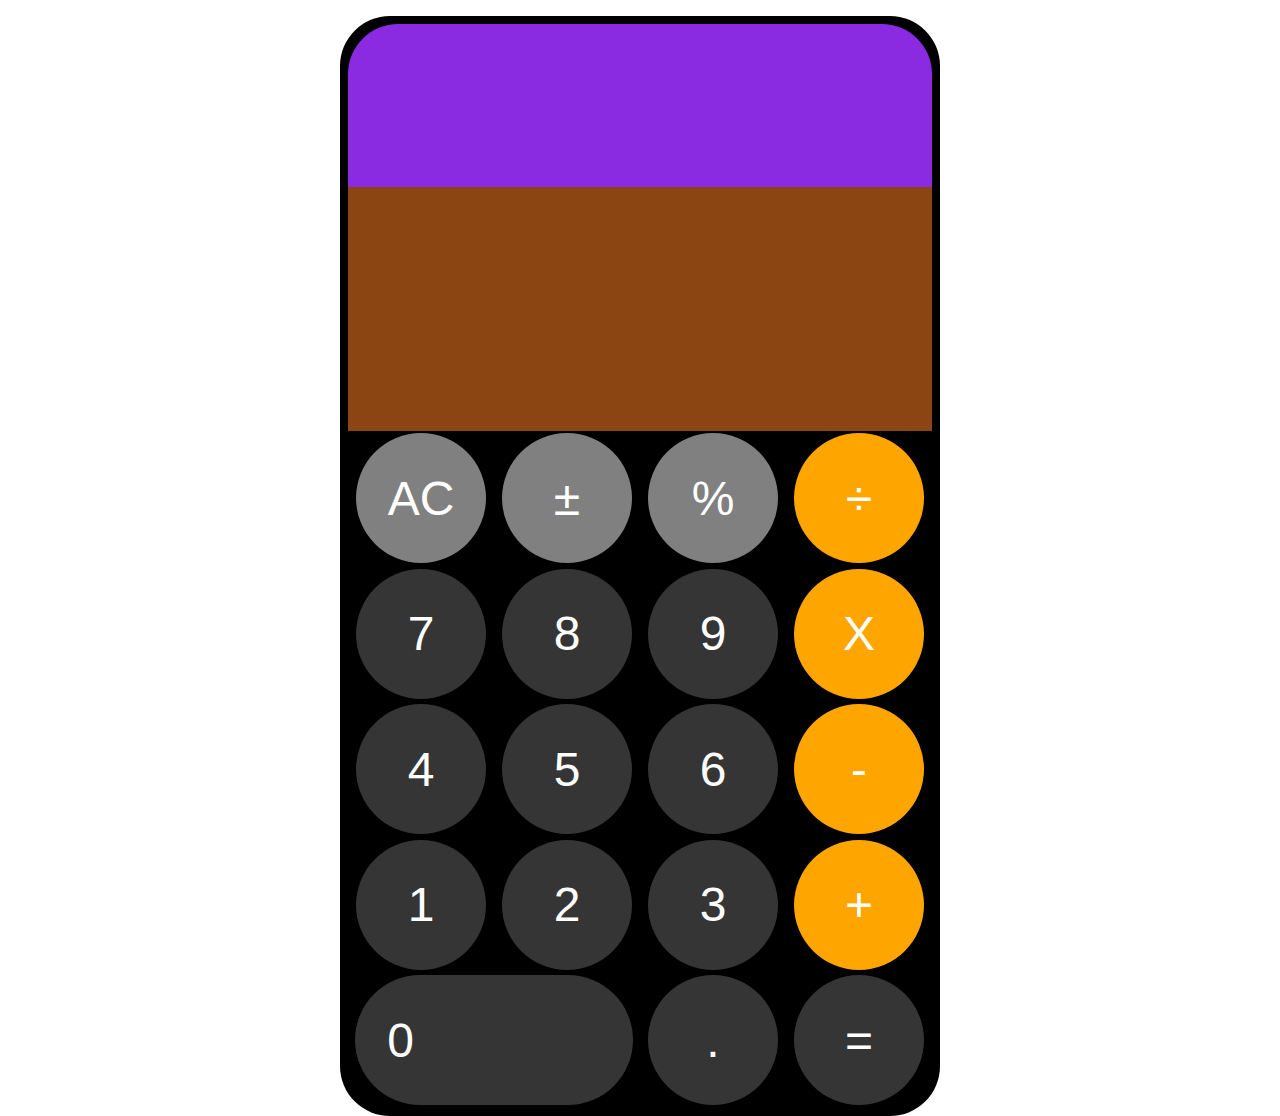
<file: Calculator Layout With grid/index.html>
<!DOCTYPE html>
<html lang="en">
  <head>
    <meta charset="UTF-8" />
    <meta http-equiv="X-UA-Compatible" content="IE=edge" />
    <meta name="viewport" content="width=device-width, initial-scale=1.0" />
    <link rel="stylesheet" href="style.css" />
    
    <title>Calculator</title>
            <!-- <input class="screen" type="text" name="screen" /> -->    
  </head>
  <body>
   
    <div class="container">
      <div class="small display"></div>
      <div class="big display"></div>
      <div class="divs button  AC">AC</div>
      <div class="divs button operand">±</div>
      <div class="divs button operand">%</div>
      <div class="divs button operand">÷</div>
      <div class="divs button number">7</div>
      <div class="divs button number">8</div>
      <div class="divs button number">9</div>
      <div class="divs button operand">X</div>
      <div class="divs button number">4</div>
      <div class="divs button number">5</div>
      <div class="divs button number">6</div>
      <div class="divs button operand">-</div>
      <div class="divs button number">1</div>
      <div class="divs button number">2</div>
      <div class="divs button number">3</div>
      <div class="divs button operand">+</div>
      <div class="divs button number zero"><p>0</p></div>
      <div class="divs button point">.</div>
      <div class="divs button operand calculate">=</div>
    </div>
    <script src="app.js"></script>
  </body>
</html>
</file>
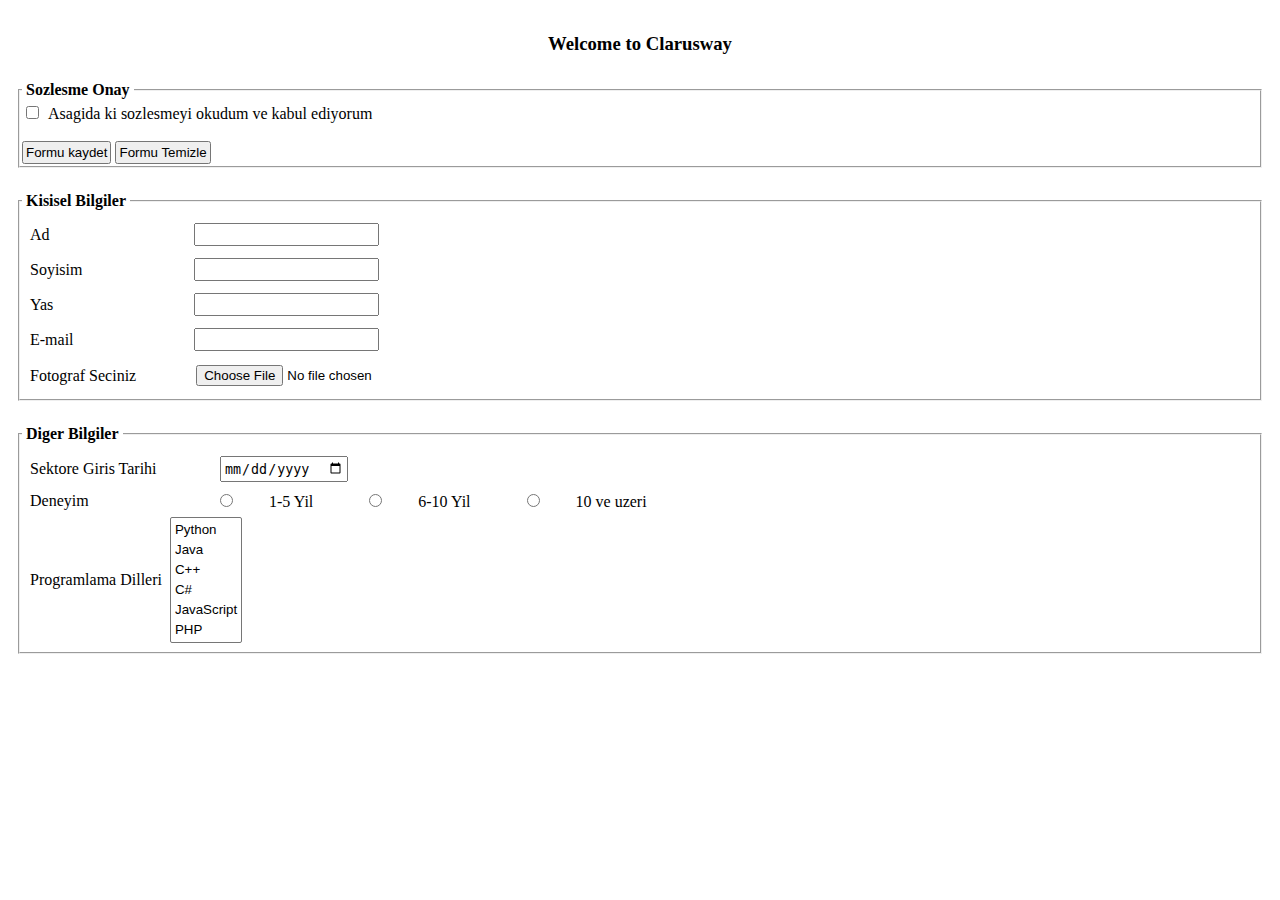
<file: Form/Index.html>
<!DOCTYPE html>
<html lang="en">
  <head>
    <meta charset="UTF-8" />
    <meta http-equiv="X-UA-Compatible" content="IE=edge" />
    <meta name="viewport" content="width=device-width, initial-scale=1.0" />
    <style>
      * {
        /* border: 1px solid red; */
        padding: 2px;
      }
      .fieldset input {
        margin: 3px;
        margin-left: 50px;
        margin-right: 30px;
      }
      h3 {
        text-align: center;
      }
    </style>
    <title>Document</title>
  </head>
  <body>
    <h3>Welcome to Clarusway</h3>
    <form action="result.html" method="send">
      <div>
        <fieldset>
          <legend><strong>Sozlesme Onay</strong></legend>

          <input type="checkbox" name="onay" id="onay" required />
          <label for="onay"
            >Asagida ki sozlesmeyi okudum ve kabul ediyorum</label
          >
          <br /><br />

          <input type="submit" value="Formu kaydet" />
          <input type="reset" value="Formu Temizle" />
        </fieldset>
      </div>
      <br />
      <div>
        <fieldset class="fieldset">
          <legend><strong>Kisisel Bilgiler</strong></legend>

          <table>
            <tbody>
              <tr>
                <td><label for="ad">Ad</label></td>
                <td><input type="text" name="ad" id="ad" /></td>
              </tr>
              <tr>
                <td><label for="soyisim">Soyisim</label></td>
                <td><input type="text" name="soyisim" id="soyisim" /></td>
              </tr>
              <tr>
                <td><label for="yas">Yas</label></td>
                <td><input type="number" name="yas" id="yas" /></td>
              </tr>
              <tr>
                <td><label for="email">E-mail</label></td>
                <td><input type="email" name="email" id="email" /></td>
              </tr>
              <tr>
                <td><label for="foto">Fotograf Seciniz</label></td>
                <td><input type="file" name="foto" id="foto" /></td>
              </tr>
            </tbody>
          </table>
        </fieldset>
      </div>
      <br />
      <div>
        <fieldset class="fieldset">
          <legend><strong>Diger Bilgiler</strong></legend>

          <table>
            <tbody>
              <tr>
                <td><label for="baslangic">Sektore Giris Tarihi</label></td>
                <td><input type="date" name="baslangic" id="date" /></td>
              </tr>
              <tr>
                <td><label for="deneyim">Deneyim</label></td>
                <td>
                  <input type="radio" name="yil" id="" />
                  <label for="yil1">1-5 Yil</label>

                  <input type="radio" name="yil" id="" />
                  <label for="yil2">6-10 Yil</label>

                  <input type="radio" name="yil" id="" />
                  <label for="yil">10 ve uzeri</label>
                </td>
              </tr>
              <tr>
                <td><label for="dil">Programlama Dilleri</label></td>
                <td>
                  <select name="diller" id="dil" size="6" multiple>
                    <option value="Python">Python</option>
                    <option value="Java">Java</option>
                    <option value="C++">C++</option>
                    <option value="C#">C#</option>
                    <option value="JavaScript">JavaScript</option>
                    <option value="PHP">PHP</option>
                  </select>
                </td>
              </tr>
            </tbody>
          </table>
        </fieldset>
      </div>
    </form>
  </body>
</html>
</file>
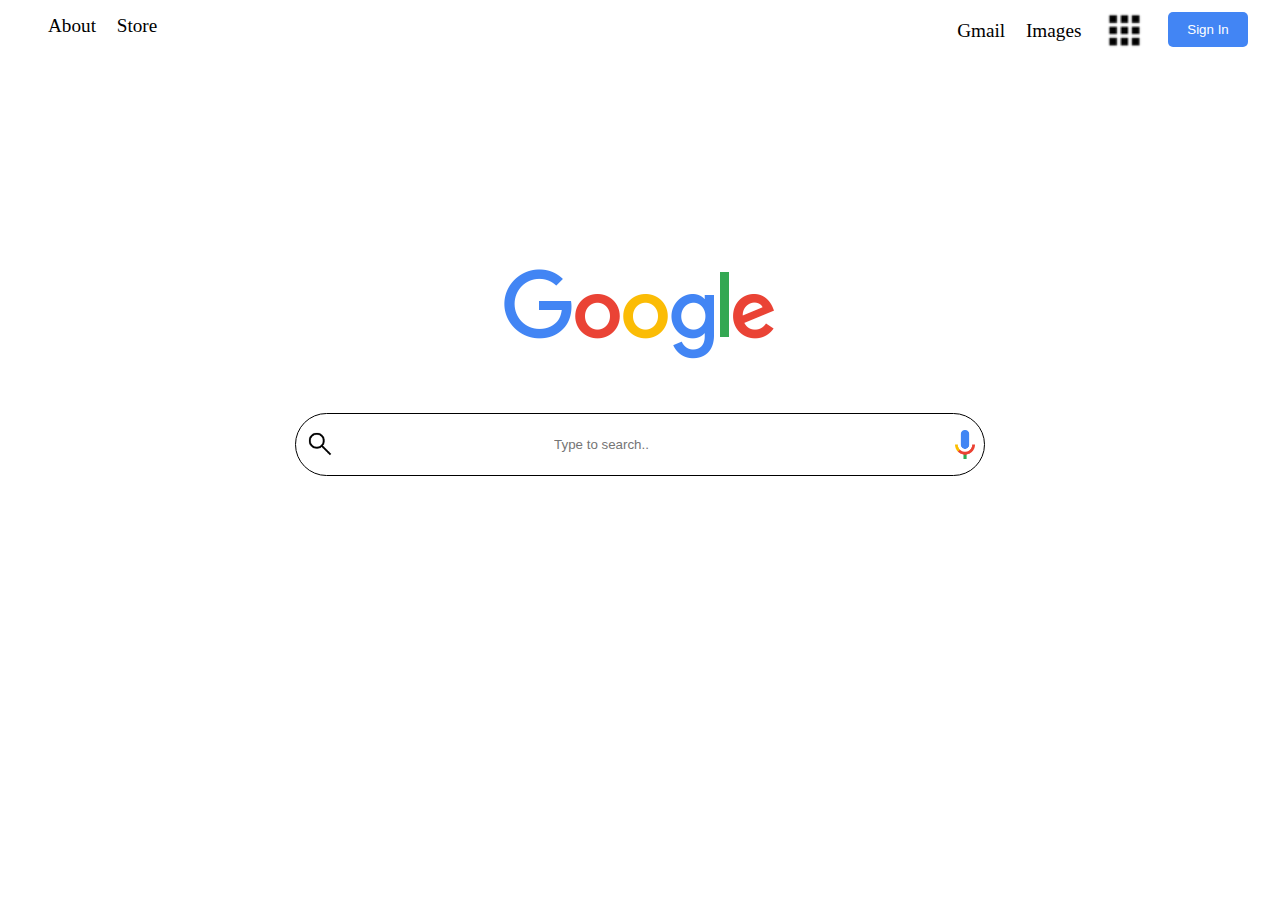
<file: Google/index.html>
<!DOCTYPE html>
<html lang="en">
  <head>
    <meta charset="UTF-8" />
    <meta http-equiv="X-UA-Compatible" content="IE=edge" />
    <meta name="viewport" content="width=device-width, initial-scale=1.0" />

    <title>Document</title>
    <style>
      body {
        margin: 0;
        padding: 0;
      }
      .container {
        width: 100%;
      }
      .clear {
        clear: both;
      }
      .navbar {
        width: 100%;
        margin: 0;
        font-size: 1.2rem;
      }

      .left-div {
        float: left;
      }

      .left-div ul li {
        margin-top: 7px;
      }

      .right-div {
        float: right;
      }
      .navbar ul li {
        display: inline-block;
        vertical-align: middle;
        padding: 0.5rem;
      }
      a {
        text-decoration: none;
        color: black;
      }
      ul {
        margin: 0;
      }
      ul li {
        display: inline;
      }
      .appIcon {
        vertical-align: middle;
        width: 45px;
      }
      .appIcon:hover {
        cursor: pointer;
      }
      .btnSignIn {
        width: 80px;
        height: 35px;
        margin-bottom: 3px;
        border: none;
        font-size: 1.8;
        font-weight: 500;
        color: white;
        background-color: #4285f4;
        margin-right: 1.5rem;

        border-radius: 5px;
      }
      .btnSignIn:hover {
        background-color: #85b4ff;
        cursor: pointer;
      }

      .main {
        margin-top: 13rem;
        text-align: center;
      }

      .googleLogo {
        display: block;
        margin-bottom: 10rem;
      }

      .searchInput {
        padding: 0.5rem 13rem;
        text-align: left;
        background-color: transparent;
        border: none;
        color: white;
        outline: none;
      }

      .micIcon {
        width: 20px;
        margin: 1rem 0 1rem 1rem;
        align-self: baseline;
      }

      .glassIcon {
        width: 30px;
        background-color: transparent;
        margin-right: 0.7rem;
      }

      .searchBar-div {
        display: flex;
        border: 1px solid black;
        border-radius: 50px;
        width: 43rem;
        margin: auto;
        justify-content: center;
        align-items: center;
        vertical-align: middle;
        margin-top: 3rem;
      }
    </style>
  </head>

  <body>
    <div class="container">
      <div class="navbar">
        <div class="left-div">
          <ul>
            <li><a href="#">About</a></li>
            <li><a href="#">Store</a></li>
          </ul>
        </div>
        <div class="right-div">
          <ul>
            <li><a href="#">Gmail</a></li>
            <li><a href="#">Images</a></li>
            <li><img class="appIcon" src="images/appicon.png" alt="" /></li>
            <li><button class="btnSignIn">Sign In</button></li>
          </ul>
        </div>
      </div>
      <div class="clear"></div>
      <div class="main">
        <img class="gooleLogo" src="images/googlelogo.png" alt="google-logo" />
        <div tabindex="1" class="searchBar-div">
          <img
            class="glassIcon"
            src="images/search_FILL0_wght400_GRAD0_opsz48.png"
            alt="Magnifying_glass_icon"
          />
          <input
            tabindex="2"
            class="searchInput"
            type="search"
            placeholder="Type to search.."
          />
          <img class="micIcon" src="images/google_microphone.png" alt="" />
        </div>
      </div>
    </div>
  </body>
</html>
</file>
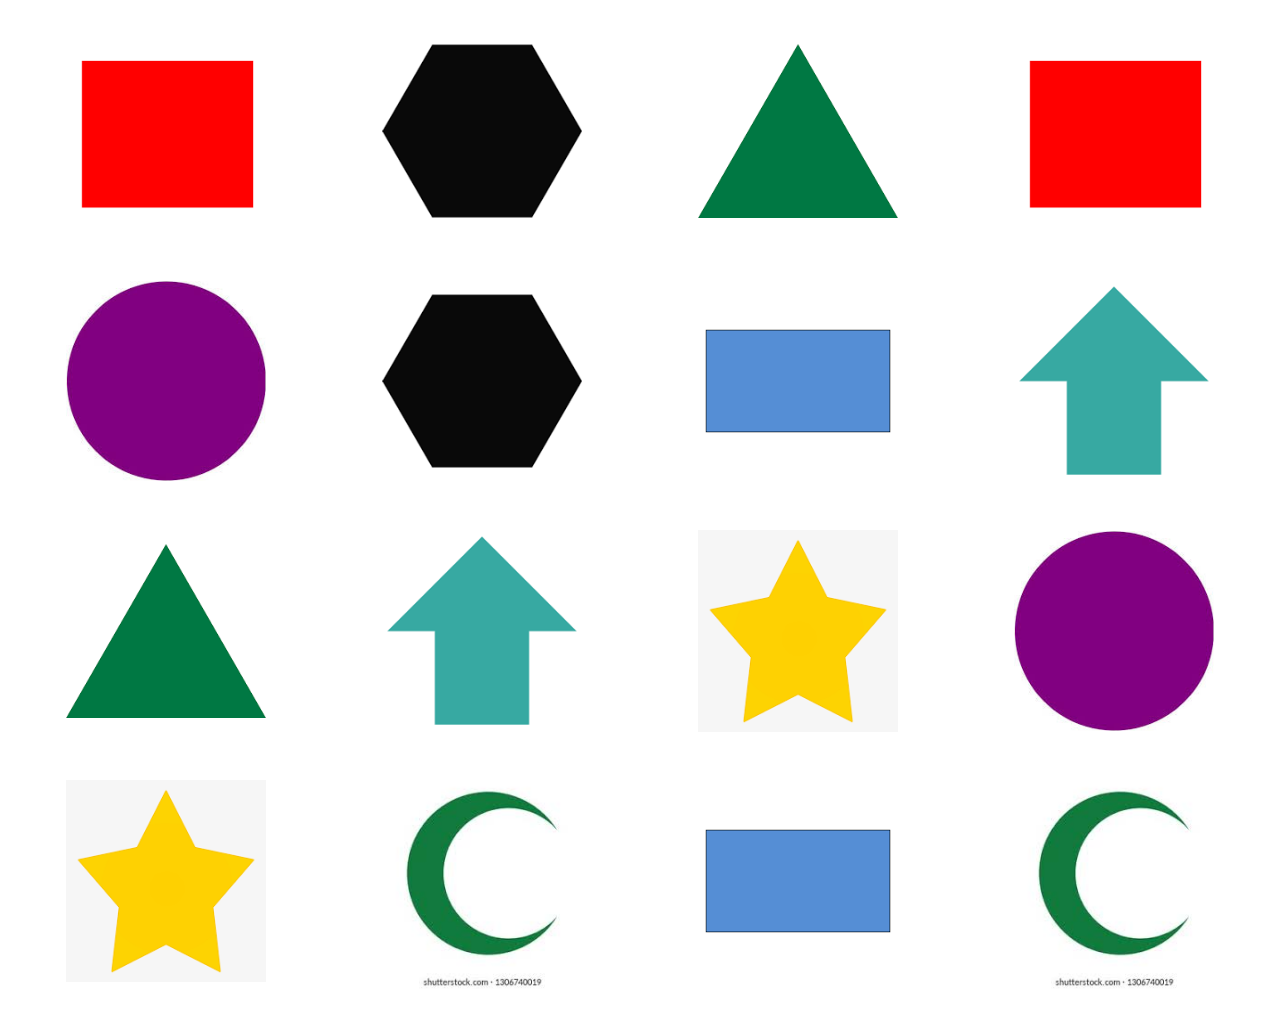
<file: Memory Game/index.html>
<!DOCTYPE html>
<html lang="en">
<head>
    <meta charset="UTF-8">
    <meta http-equiv="X-UA-Compatible" content="IE=edge">
    <meta name="viewport" content="width=device-width, initial-scale=1.0">
    <link rel="stylesheet" href="style.css">
    <title>Memory Test</title>
</head>
<body onload="renderImages()">
    <div class="container">
        <div class="box 1"><img src=""></div>
        <div class="box 2"><img src=""></div>
        <div class="box 3"><img src=""></div>
        <div class="box 4"><img src=""></div>
        <div class="box 5"><img src=""></div>
        <div class="box 6"><img src=""></div>
        <div class="box 7"><img src=""></div>
        <div class="box 8"><img src=""></div>
        <div class="box 9"><img src=""></div>
        <div class="box 10"><img src=""></div>
        <div class="box 11"><img src=""></div>
        <div class="box 12"><img src=""></div>
        <div class="box 13"><img src=""></div>
        <div class="box 14"><img src=""></div>
        <div class="box 15"><img src=""></div>
        <div class="box 16"><img src=""></div>
    </div>
</body>

<script src="app.js"></script>
</html>
</file>
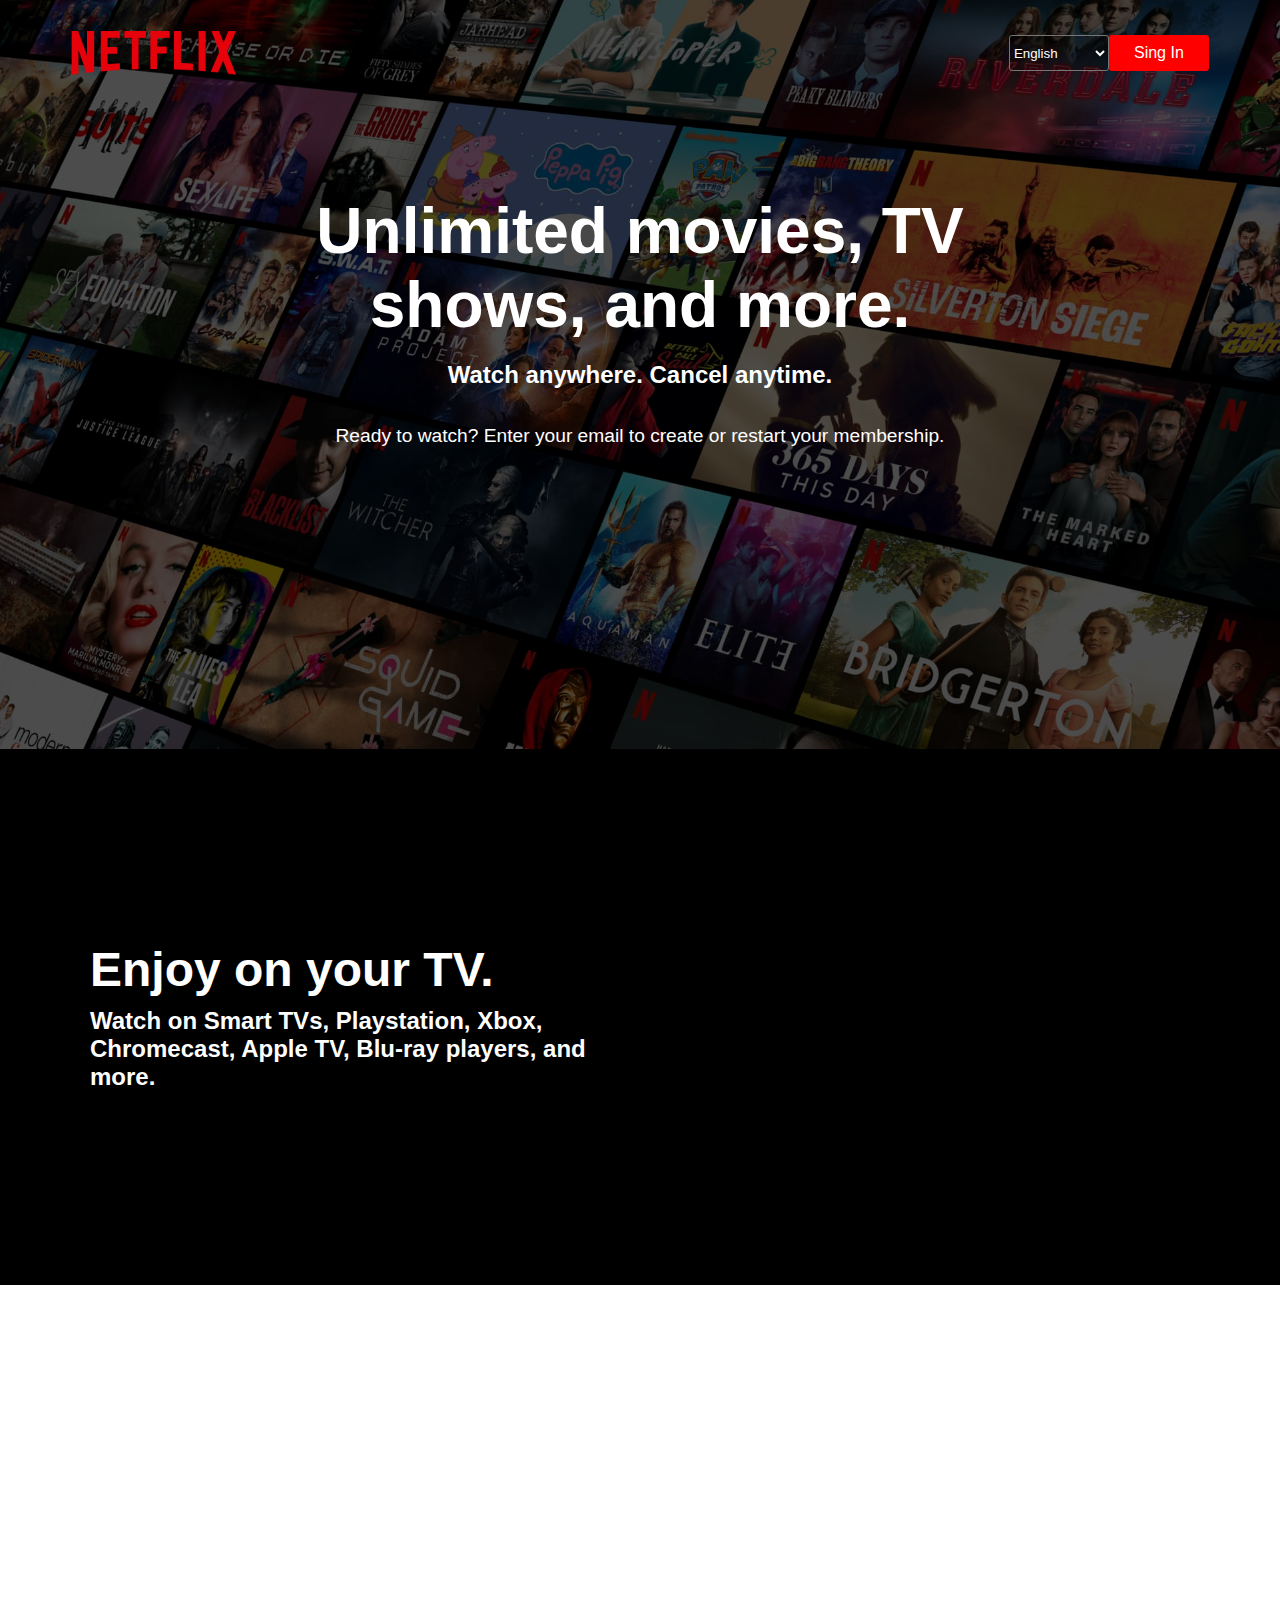
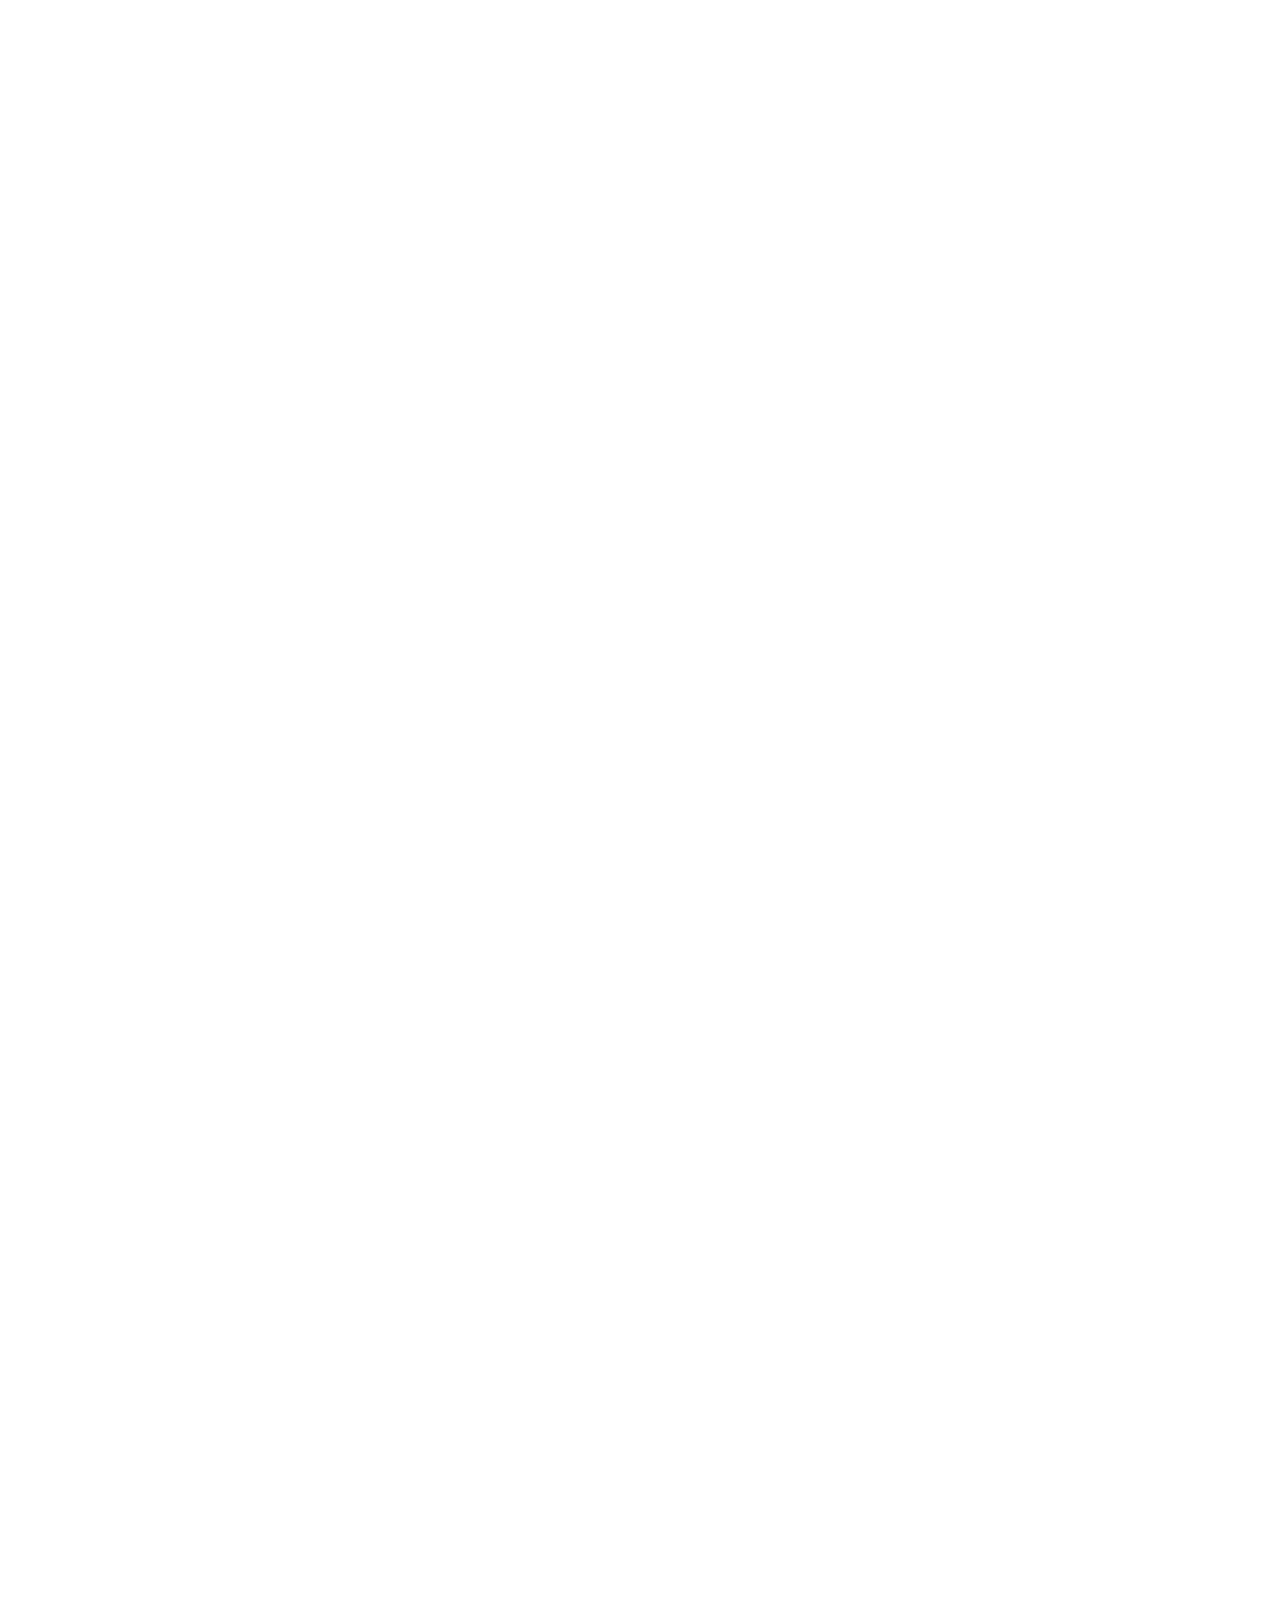
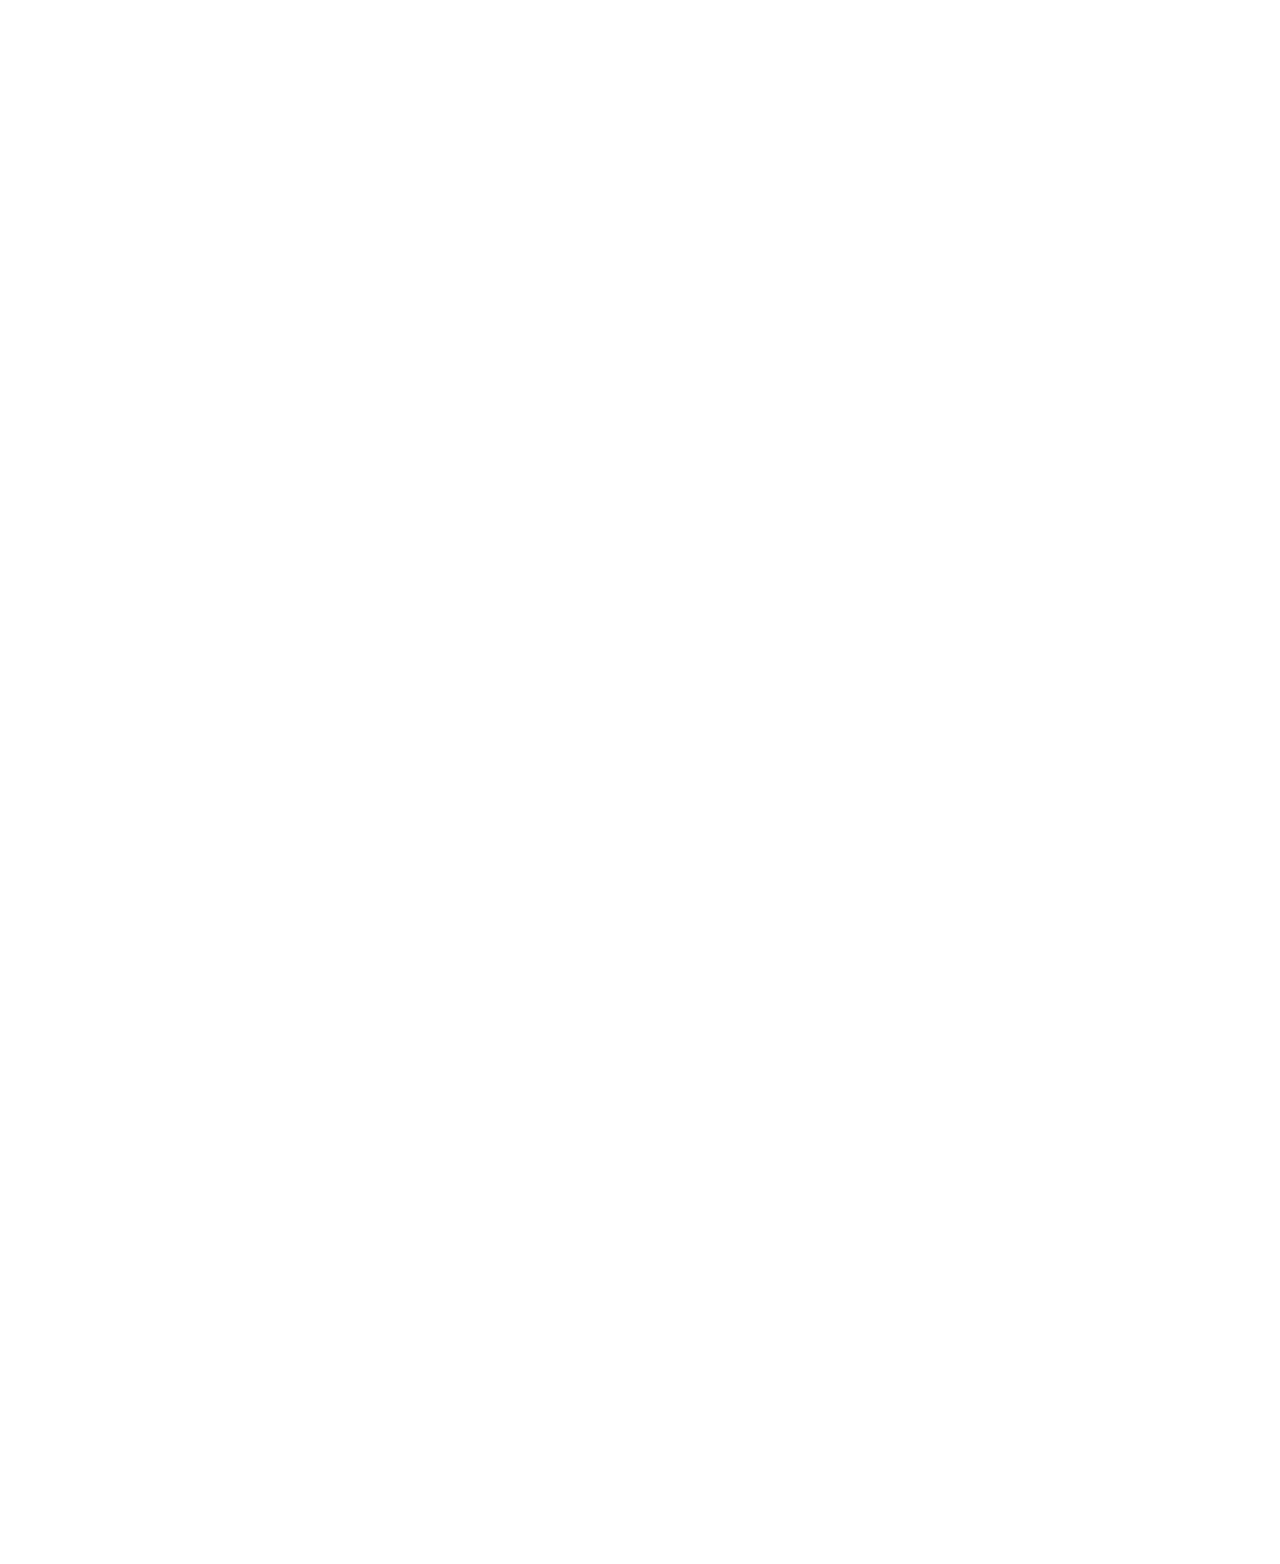
<file: Netflix Sign in Page/PositionsDeneme.html>
<!DOCTYPE html>
<html lang="en">
  <head>
    <meta charset="UTF-8" />
    <meta http-equiv="X-UA-Compatible" content="IE=edge" />
    <meta name="viewport" content="width=device-width, initial-scale=1.0" />
    <title>Document</title>
    <style>
      body {
        padding: 0;
        margin: 0;
      }
      .container {
        display: grid;
        height: 4764px;
        grid-template-rows: minmax(0, 0.28fr) 0.2fr 0.3fr 1fr;
        grid-template-columns: 1fr 3fr 10fr 3fr 1fr; 
      }
      .image {
        overflow: hidden;
        display: grid;
        grid-row-start: 1;
        grid-row-end: 1;
        z-index: -2;
        margin: 0;
      }
      .ingradient {
        grid-column-end: 6;
        display: grid;
        grid-row-start: 1;
        grid-row-end: 1;
        grid-column-start: 1;
        position: relative;
        background-color: rgba(0, 0, 0, 0.6);
      }
      .backgroundImg {
        width: 100%;
        display: grid;
        display: block;
        grid-row-start: 1;
        grid-column-end: 2;
        object-fit: cover;
        height: 100%;
      }
      .netLogo {
        display: grid;
        grid-row-start: 2;
        max-width: 165px;
      }
      .navbar {
        width: 100%;
        height: 100%;
        display: grid;
        grid-template-columns: 1fr 8fr 1fr 1fr;
        grid-template-rows: 0.3fr 1fr 10fr;
        grid-column-start: 2;
        grid-column-end: 5;
        grid-row-start: 1;
        grid-row-end: 1;
        justify-items: center;
        align-items: center;
        position: relative;
        z-index: 2;
      }
      .btnSignIn {
        height: 36px;
        width: 100px;
        border: none;
        border-radius: 3px;
        color: white;
        background-color: red;
        font-family: Netflix Sans ", " Helvetica Neue
          ", Helvetica, Arial, sans-serif";
        font-weight: 400;
        font-size: 16px;
        display: grid;
        grid-column-start: 4;
        display: grid;
        grid-row-start: 2;
      }
      .slctLang {
        height: 36px;
        width: 100px;
        display: grid;
        grid-column-start: 3;
        grid-row-start: 2;
        color: white;
        background-color: rgba(0, 0, 0, 0.2);
        border-radius: 3px;
      }
      .main-content {
        height: 100%;
        width: 100%;
        display: grid;
        grid-template-rows: 1fr 1fr 0.2fr 2fr;
        grid-column-start: 3;
        grid-column-end: 4;
        grid-row-start: 1;
        grid-row-end: 1;
        position: relative;
        z-index: 2;
      }
      .emailDiv {
        display: grid;
        width: 100%;
        height: 100%;
        grid-row-start: 4;
        grid-row-end: 5;
        grid-column-start: 1;
        grid-column-end: 2;
        grid-template-rows: 0.2fr 0.5fr 0.5fr;
        grid-template-rows: 1fr 1fr;
      }
      #email-h3 {
        color: white;
        font-family: "Netflix Sans", "Helvetica Neue", Helvetica, Arial,
          sans-serif;
        position: relative;
        font-size: 1.2rem;
        font-weight: 400;
        text-align: center;
        margin-top: 2rem;
        display: block;
      }

      #main-content-h1 {
        display: grid;
        grid-row-start: 2;
        display: block;
        position: absolute;
        color: white;
        font-size: 4em;
        text-align: center;
        font-family: "Netflix Sans", "Helvetica Neue", Helvetica, Arial,
          sans-serif;
        position: relative;
        margin: auto;
        width: 650px;
      }
      h2 {
        display: grid;
        grid-row-start: 3;
        display: block;
        position: absolute;
        color: white;
        position: relative;
        margin: auto;
        text-align: center;
        font-family: "Netflix Sans", "Helvetica Neue", Helvetica, Arial,
          sans-serif;
      }
      .story-card {
        height: 100%;
        width: 100%;
        display: grid;
        grid-template-columns: 1fr 1fr;
        grid-column-start: 1;
        grid-column-end: 6;
        grid-row-start: 2;
        grid-row-end: 3;
        background-color: black;
      }
      .story-card-text {
        display: grid;
        grid-template-columns: 1.5fr 2fr;
        grid-template-rows: 0.4fr 0.1fr 0.2fr 0.4fr;
        grid-column-start: 1;
        grid-column-end: 2;
      }

      .story-card-visuals {
        display: grid;
        grid-column-start: 2;
      }
      #story-card-h1 {
        display: grid;
        grid-column-start: 2;
        grid-row-start: 2;
        color: white;
        font-family: "Netflix Sans", "Helvetica Neue", Helvetica, Arial,
          sans-serif;
        font-size: 3em;
        font-weight: 700;
        text-align: center;
        justify-content: center;
        margin-top: 5em;
        padding: 0;
        display: inline;
        margin: 0;
        text-align: left;
      }
      #story-card-h2 {
        display: grid;
        grid-column-start: 2;
        grid-row-start: 3;
        text-align: left;
        width: 550px;
        padding: 0;
        margin: 0;
        padding-top: 10px;
      }
      
    </style>
  </head>
  <body>
    <div class="container">
      <div class="navbar">
        <img class="netLogo" src="Images/NetflixLogo.png" alt="" />
        <input class="btnSignIn" type="button" value="Sing In" />
        <select class="slctLang" name="Languages">
          <option value="Englis">English</option>
          <option value="German">German</option>
          <option value="Turkish">Turkish</option>
        </select>
      </div>

      <div class="main-content">
        <h1 id="main-content-h1">Unlimited movies, TV shows, and more.</h1>
        <h2>Watch anywhere. Cancel anytime.</h2>
        <div class="emailDiv">
          <h3 id="email-h3">Ready to watch? Enter your email to create or restart your membership.</h3>
        </div>
      </div>

      <div class="ingradient">
        <div class="image">
          <img class="backgroundImg" src="Images/BackgroundImage.jpg" alt="" />
        </div>
      </div>
      <div class="story-card">
        <div class="story-card-text">
          <h1 id="story-card-h1">Enjoy on your TV.</h1>
          <h2 id="story-card-h2">
            Watch on Smart TVs, Playstation, Xbox, Chromecast, Apple TV, Blu-ray
            players, and more.
          </h2>
        </div>
        <div class="story-card-visuals"></div>
      </div>
    </div>
  </body>
</html>
</file>
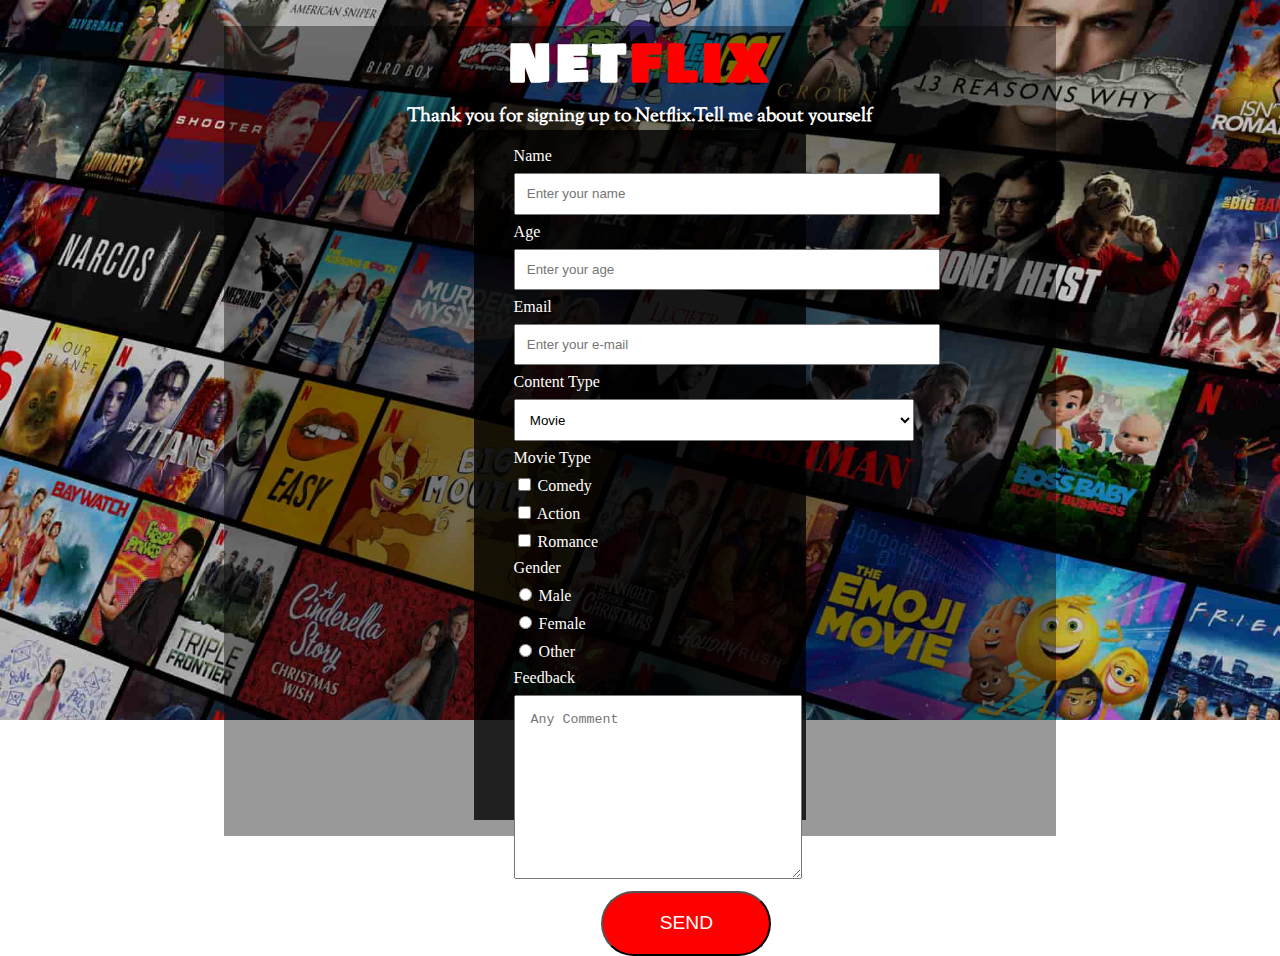
<file: Netflix Sing In Page 2/Netflix.html>
<!DOCTYPE html>
<html lang="en">
  <head>
    <meta charset="UTF-8" />
    <meta http-equiv="X-UA-Compatible" content="IE=edge" />
    <meta name="viewport" content="width=device-width, initial-scale=1.0" />
    <link
      href="https://fonts.googleapis.com/css?family=Bowlby+One+SC:regular"
      rel="stylesheet"
    />
    <link rel="stylesheet" href="style.css" />
    <link
      href="https://fonts.googleapis.com/css?family=Sorts+Mill+Goudy:regular,italic"
      rel="stylesheet"
    />
    <title>Netflix</title>
  </head>
  <body>
    <div class="container">
      <div class="main-content">
        <h1>NET<span>FLIX</span></h1>
        <h3>Thank you for signing up to Netflix.Tell me about yourself</h3>
        <div class="form-div">
          <form action="">
            <ul>
              <li>
                <label for="name">Name</label>
              </li>
              <li>
                <input type="text" id="name" placeholder="Enter your name" />
              </li>
              <li>
                <label for="age">Age</label>
              </li>
              <li>
                <input type="number" id="age" placeholder="Enter your age" />
              </li>
              <li>
                <label for="email">Email</label>
              </li>
              <li>
                <input
                  type="email"
                  id="email"
                  placeholder="Enter your e-mail"
                />
              </li>
              <li>
                <label for="contentType">Content Type</label>
              </li>
              <li>
                <select name="content" id="contentType">
                  <option value="Movie">Movie</option>
                  <option value="Series">Series</option>
                </select>
              </li>
              <li>
                <label for="">Movie Type</label>
              </li>
              <li>
                <input
                  type="checkbox"
                  name="Comedy"
                  id="comedy"
                  value="Comedy"
                />
                <label for="comedy">Comedy</label>
              </li>
              <li>
                <input
                  type="checkbox"
                  name="Action"
                  id="action"
                  value="Action"
                />
                <label for="action">Action</label>
              </li>
              <li>
                <input
                  type="checkbox"
                  name="Romance"
                  id="romance"
                  value="Romance"
                />
                <label for="romance">Romance</label>
              </li>
              <li>
                <label for="gender">Gender</label>
              </li>
              <li>
                <input name="gender" type="radio" id="male" value="male" />
                <label for="male">Male</label>
              </li>
              <li>
                <input name="gender" type="radio" id="female" value="female" />
                <label for="female">Female</label>
              </li>
              <li>
                <input name="gender" type="radio" id="other" value="other" />
                <label for="other">Other</label>
              </li>
              <li>
                <label for="txtArea">Feedback</label>
              </li>
              <li>
                <textarea
                  style="padding: 1rem"
                  name="txtArea"
                  id="txtArea"
                  cols="30"
                  rows="10"
                  placeholder="Any Comment"
                ></textarea>
              </li>
              <li>
                <input class="send-button" type="submit" value="SEND" />
              </li>
            </ul>
          </form>
        </div>
      </div>
    </div>
  </body>
</html>
</file>
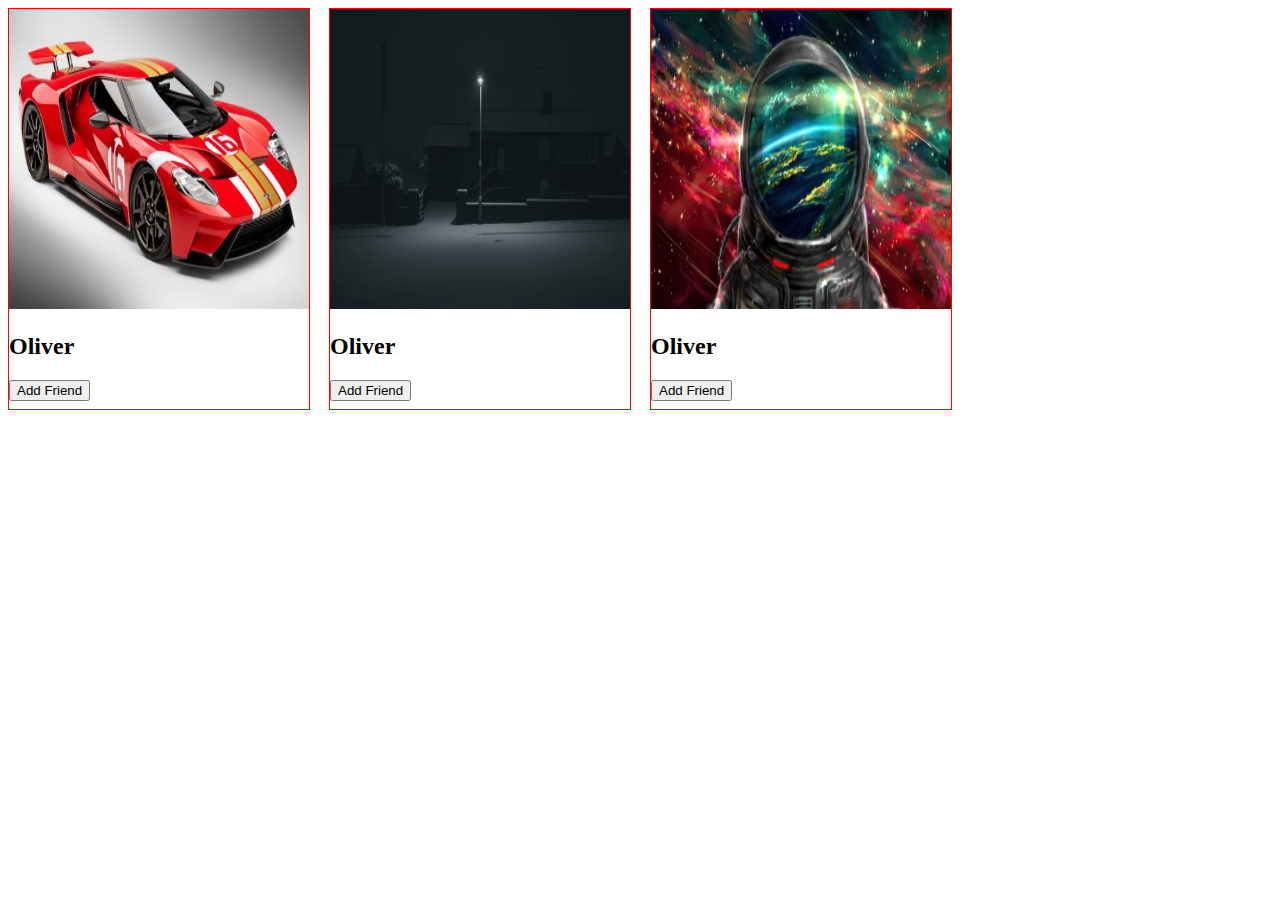
<file: Shopping cards/Untitled-1.html>
<!DOCTYPE html>
<html lang="en">
  <head>
    <meta charset="UTF-8" />
    <meta http-equiv="X-UA-Compatible" content="IE=edge" />
    <meta name="viewport" content="width=device-width, initial-scale=1.0" />
    <title>Document</title>
    <style>
      .card {
        width: 300px;
        height: 400px;
        border: 1px solid red;
        display: inline-block;
        margin-right: 15px;
        box-shadow: 10 10 10 black;
      }
      .img {
        width: 300px;
        height: 300px;
      }
    </style>
  </head>
  <body>
    <div class="card">
      <img class="img" src="1ky369.jpg" alt="" />

      <h2>Oliver</h2>

      <input type="button" value="Add Friend" />
    </div>
    <div class="card">
      <img class="img" src="x8ye3z.jpg" alt="" />

      <h2>Oliver</h2>

      <input type="button" value="Add Friend" />
    </div>
    <div class="card">
      <img class="img" src="y8lqo7.jpg" alt="" />

      <h2>Oliver</h2>

      <input type="button" value="Add Friend" />
    </div>
  </body>
</html>
</file>
<file: Calculator Layout With grid/style.css>
*,
      *::before,
      *::after {
        box-sizing: border-box;
        padding: 0;
        margin: 0;
      }
      body {
        display: flex;
        justify-content: center;
        font-family: Arial, Helvetica, sans-serif;
      }
      div {
        display: inline-block;
      }
      .container {
        margin-top: 1rem;
        height: 1100px;
        width: 600px;
        display: flex;
        display: grid;
        grid-template-columns: repeat(4, 3.2fr);
        grid-template-rows: 1.2fr 1.8fr repeat(5, 1fr);
        justify-content: center;
        background-color: black;
        color: white;
        border-radius: 50px;
        place-items: center;
        padding: 0.5rem;
      }
      .container > * {
        width: 130px;
        height: 130px;
        border-radius: 50%;
        background-color: gray;
        text-align: center;
        display: flex;
        justify-content: center;
        align-items: center;
        font-size: 3rem;
      }

      .container > *:hover {
        background-color: rgb(51, 2, 2) !important;
        cursor: pointer;
      }

      /* 4 5 6 8 9 10 12 13 */
      .container
      :nth-child(7),
      :nth-child(8),
      :nth-child(9),
      :nth-child(11),
      :nth-child(12),
      :nth-child(13),
      :nth-child(15),
      :nth-child(16),
      :nth-child(17),
      :nth-child(19),
      :nth-child(21),
      :nth-child(20) {
        background-color: rgb(54, 53, 53) ;
      }

      .container
      :nth-child(6),
      :nth-child(10),
      :nth-child(14),
      :nth-child(18) {
        background-color: orange;
      }

      .small {
        display: grid;
        grid-column: 1 / span 4;
        grid-row: 1 / 1;
        width: 100%;
        border-radius: 50px 50px 0 0;
        height: 100%;
        background-color: blueviolet;
        font-size: 2em;
      }
      .small:hover {
        background-color: black !important;
      }

      .big{
        display: grid;
        grid-column: 1 / span 4;
        grid-row: 2 / 2;
        border-radius: inherit;
        height: 100%;
        width: 100%;
        background-color: saddlebrown;
        border-radius: 0;
      }
      .display {
        display: flex;
        flex-direction: column;
        align-items: flex-end;
        padding: 1rem;
      }
      .zero {
        display: flex;
        grid-column: 1 / span 2;
        width: 95%;
        justify-content: start;
        border-radius: 65px;
        padding-left: 2rem;
        
      }
      /* .screen {
        width: 550px;
        height: 230px;
        background-color: black;
        color: white;
        text-align: right;
        font-size: 4rem;
        line-height: -5px;
      } */

      input[type="text"] {
        text-align: right;
        vertical-align: bottom;
      }
</file>
<file: Memory Game/style.css>
body {
    box-sizing: border-box;
    display: grid;
    justify-items: center;
    align-items: center;


}

.container {
    width: 100%;
    height: 1000px;
    display: grid;
    grid-template-columns: repeat(4, 1fr);
    grid-template-rows: repeat(4, 1fr);
    justify-items: center;
    align-items: center;
}


img {
    width: 200px;
}

.box {
    display: inline;
}
</file>
<file: Netflix Sing In Page 2/style.css>
body {
    margin: 0;
  }
  .container {
    width: 100vw;
    height: 100vh;
    background-image: url(background_image.jpg);
    background-repeat: no-repeat;
    background-size: 100%;
    position: absolute;
  }
  .main-content {
    width: 65%;
    height: 90%;
    background-color: rgba(0, 0, 0, 0.4);
    margin: 2% auto;
    position: relative;
  }
  .main-content h1,
  h3 {
    text-align: center;
    color: white;
  }
  .form-div {
    width: 40%;
    height: 85%;
    background-color: rgba(0, 0, 0, 0.8);
    position: relative;
    margin: 0% auto;
    padding-top: 0.1rem ;
    color: white;
  }

  ul {
    list-style-type: none;
  }
  li {
    width: 100%;
    margin-top: 0.5rem;
  }
  #name,
  #age,
  #email,
  #contentType {
    padding: 0.7rem;
    width: 25rem;
  }
  select {
    padding: 1.5rem;
    width: 200px;
  }
  h1 {
    font-size: 50px;
    margin: 0;
    letter-spacing: 5px;
    font-weight: 800;
    font-family: "Bowlby One SC";
  }
  span {
    color: red;
  }
  h3 {
    font-family: "Sorts Mill Goudy", serif;
    font-size: 1.17rem;
    margin: 0;
  }
  textarea {
      width: 87%;
  }
  .send-button {
      background-color: red;
      color: white;
      width: 170px;
      height: 65px;
      margin: 0 30%;
      border-radius: 32.5px;
      font-size: 1.2rem;
  }
</file>
